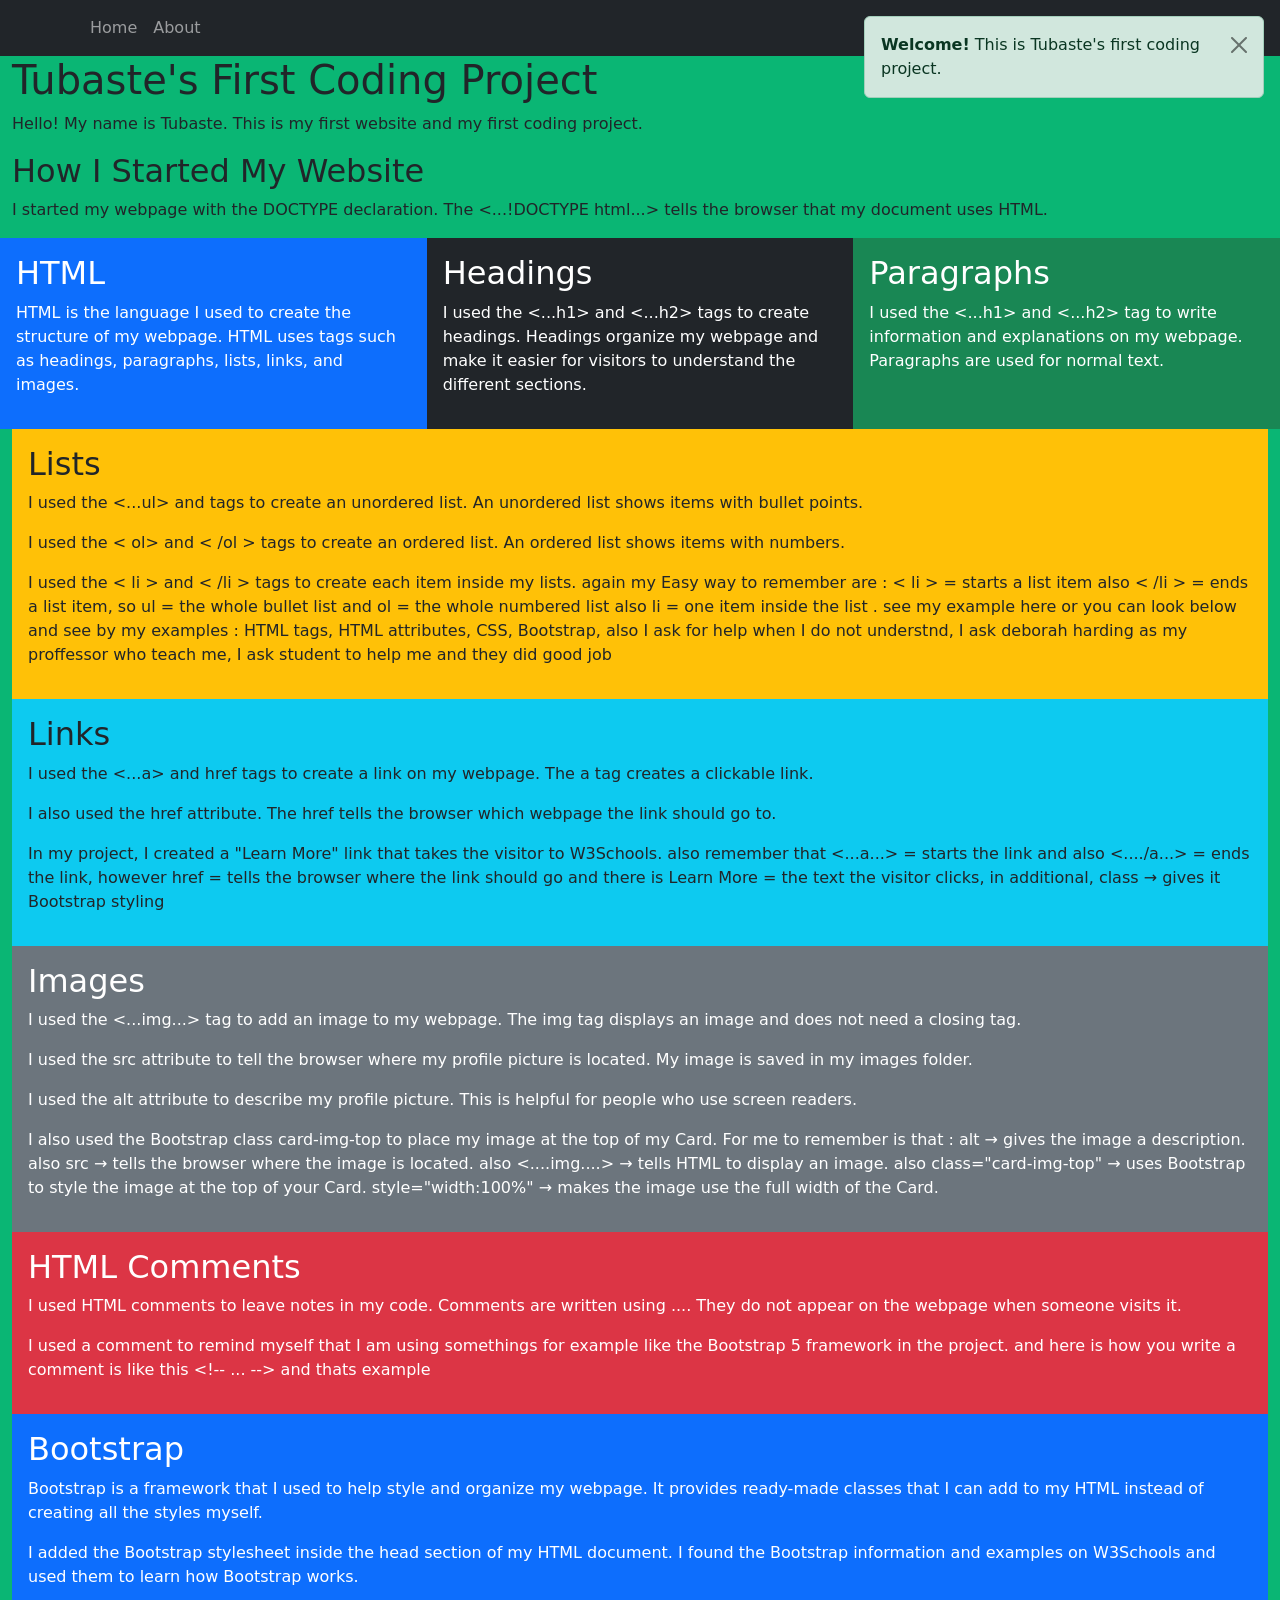
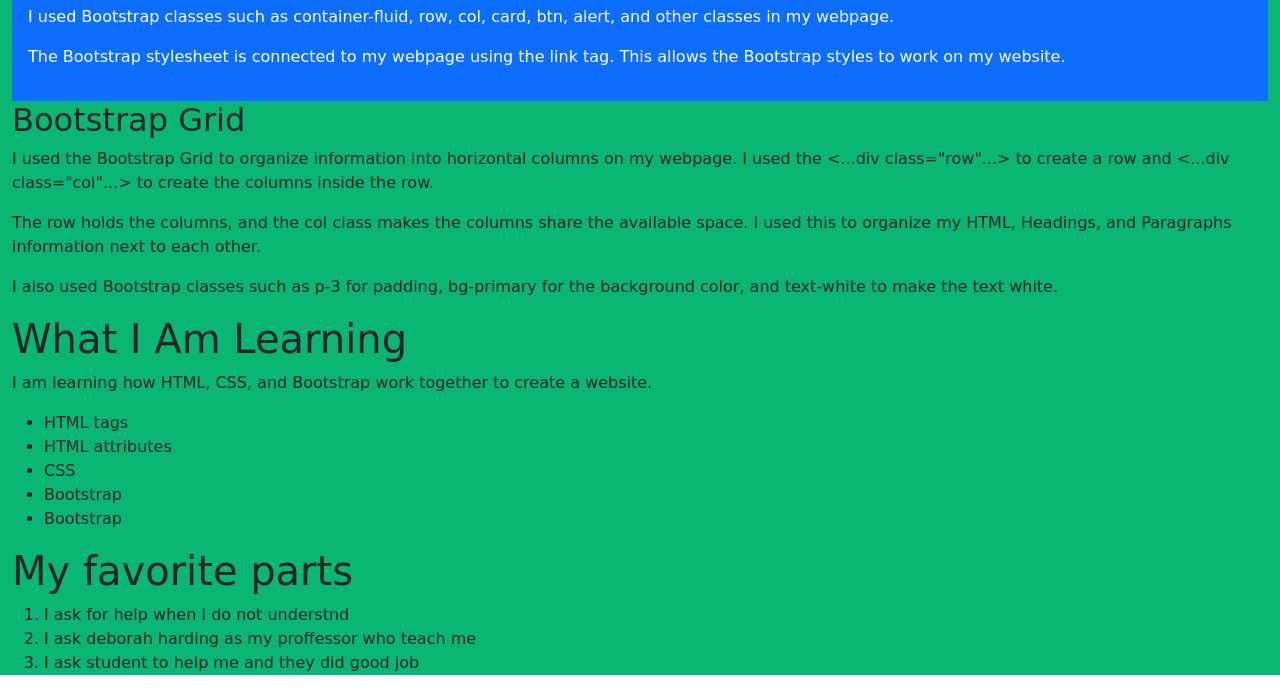
<file: index.html>
<!DOCTYPE html>
<html lang="en">
  <head>
    <title>Bootstrap Example</title>
    <meta charset="utf-8">
    <meta name="viewport" content="width=device-width, initial-scale=1">
    <!-- Using bootstrap 5 framework-->
    <link href="https://cdn.jsdelivr.net/npm/bootstrap@5.3.3/dist/css/bootstrap.min.css" rel="stylesheet">
    <script src="https://cdn.jsdelivr.net/npm/bootstrap@5.3.3/dist/js/bootstrap.bundle.min.js"></script>
  <script src="https://code.jquery.com/jquery-3.7.1.min.js"></script>
  </head>
  
<body> 
 <!-- Navbar gets added here -->
 <div id="nav-placeholder"></div>
 <!-- Here is where your div container(s) will go with your web page content-->

  <!-- in side body always div containers-->
  <div class="container-fluid" style="background-color: rgb(10, 182, 116);">

    <h1>Tubaste's First Coding Project</h1>
    <p>Hello! My name is Tubaste. This is my first website and my first coding project.</p>

    <h2>How I Started My Website</h2>

    <p> I started my webpage with the DOCTYPE declaration. The <...!DOCTYPE html...> tells the browser that my document uses HTML. </p> <div class="row"> <div class="col p-3 bg-primary text-white"> <h2>HTML</h2> <p> HTML is the language I used to create the structure of my webpage. HTML uses tags such as headings, paragraphs, lists, links, and images. </p> </div> <div class="col p-3 bg-dark text-white"> <h2>Headings</h2> <p> I used the <...h1></h1..> and <...h2></h2.,..>  tags to create headings. Headings organize my webpage and make it easier for visitors to understand the different sections. </p> </div> <div class="col p-3 bg-success text-white"> <h2>Paragraphs</h2> <p> I used the <...h1></h1..> and <...h2></h2.,..>  tag to write information and explanations on my webpage. Paragraphs are used for normal text. </p> </div> </div>

  <div class="col p-3 bg-warning"> <h2>Lists</h2> <p> I used the <...ul> and </ul...>tags to create an unordered list. An unordered list shows items with bullet points. </p> <p> I used the <   ol> and <  /ol  > tags to create an ordered list. An ordered list shows items with numbers. </p> <p> I used the < li  > and < /li   > tags to create each item inside my lists. again my Easy way to remember are : <  li  > = starts a list item also <  /li > = ends a list item, so ul = the whole bullet list and ol = the whole numbered list also li = one item inside the list . see my example here or you can look below and see by my examples : HTML tags,
    HTML attributes,
    CSS,
    Bootstrap, also I ask for help when I do not understnd,
    I ask deborah harding as my proffessor who teach me, 
    I ask student to help me and they did good job  </p> </div>

    <div class="col p-3 bg-info"> <h2>Links</h2> <p> I used the <...a> and href tags to create a link on my webpage. The a tag creates a clickable link. </p> <p> I also used the href attribute. The href tells the browser which webpage the link should go to. </p> <p> In my project, I created a "Learn More" link that takes the visitor to W3Schools. also remember that <...a...> = starts the link and also <..../a...> = ends the link, however href = tells the browser where the link should go and there is Learn More = the text the visitor clicks, in additional, class → gives it Bootstrap styling  </p> </div>

      <div class="col p-3 bg-secondary text-white"> <h2>Images</h2> <p> I used the <...img...> tag to add an image to my webpage. The img tag displays an image and does not need a closing tag. </p> <p> I used the src attribute to tell the browser where my profile picture is located. My image is saved in my images folder. </p> <p> I used the alt attribute to describe my profile picture. This is helpful for people who use screen readers. </p> <p> I also used the Bootstrap class card-img-top to place my image at the top of my Card. For me to remember is that : alt → gives the image a description. also src → tells the browser where the image is located. also <....img....> → tells HTML to display an image.  also class="card-img-top" → uses Bootstrap to style the image at the top of your Card.
        style="width:100%" → makes the image use the full width of the Card. </p> </div>
   
<div class="col p-3 bg-danger text-white"> <h2>HTML Comments</h2> <p> I used HTML comments to leave notes in my code. Comments are written using <!---...and ...-->.... They do not appear on the webpage when someone visits it. </p> <p> I used a comment to remind myself that I am using somethings for example like the Bootstrap 5 framework in the project.  and here is how you write a comment  is like this &lt;!-- ... --&gt; and thats example </p> </div>

<div class="col p-3 bg-primary text-white"> <h2>Bootstrap</h2> <p> Bootstrap is a framework that I used to help style and organize my webpage. It provides ready-made classes that I can add to my HTML instead of creating all the styles myself. </p> <p> I added the Bootstrap stylesheet inside the head section of my HTML document. I found the Bootstrap information and examples on W3Schools and used them to learn how Bootstrap works. </p> <p> I used Bootstrap classes such as container-fluid, row, col, card, btn, alert, and other classes in my webpage. </p> <p> The Bootstrap stylesheet is connected to my webpage using the link tag. This allows the Bootstrap styles to work on my website. </p> </div>


<h2>Bootstrap Grid</h2> <p> I used the Bootstrap Grid to organize information into horizontal columns on my webpage. I used the &lt;...div class="row"...&gt; to create a row and &lt;...div class="col"...&gt; to create the columns inside the row. </p> <p> The row holds the columns, and the col class makes the columns share the available space. I used this to organize my HTML, Headings, and Paragraphs information next to each other. </p> <p> I also used Bootstrap classes such as p-3 for padding, bg-primary for the background color, and text-white to make the text white. </p>

    <!-- Things I am learning -->
    <h1>What I Am Learning</h1>
    <p>I am learning how HTML, CSS, and Bootstrap work together to create a website.</p>

    <ul>
      <li>HTML tags</li>
      <li>HTML attributes</li>
      <li>CSS</li>
      <li>Bootstrap</li>
      <li>Bootstrap</li>
    </ul>  
    <h1>My favorite parts </h1>
    <ol>

      <li>I ask for help when I do not understnd </li>
      <li>I ask deborah  harding as my proffessor who teach me </li>
      <li>I ask student to help me and they did good job </li>
    </ol> 

  
    
  <div class="alert alert-success alert-dismissible fade show position-absolute top-0 end-0 m-3" style="width: 400px;">
    <button type="button" class="btn-close" data-bs-dismiss="alert"></button>
    <strong>Welcome!</strong> This is Tubaste's first coding project.
  </div>
  </div>
  <script>
    // Load only the #site-nav element
    $("#nav-placeholder").load("navbar.html #site-nav");
</script>
     <script src="https://cdn.jsdelivr.net/npm/bootstrap@5.3.3/dist/js/bootstrap.bundle.min.js">
</script>

<div> 
  <!--  I want to make a way  to  provide shortcuts also design for keyboard or speech only use , in additioanl making design with mobile and touch screen in mind-->
</body>
</html>
</file>
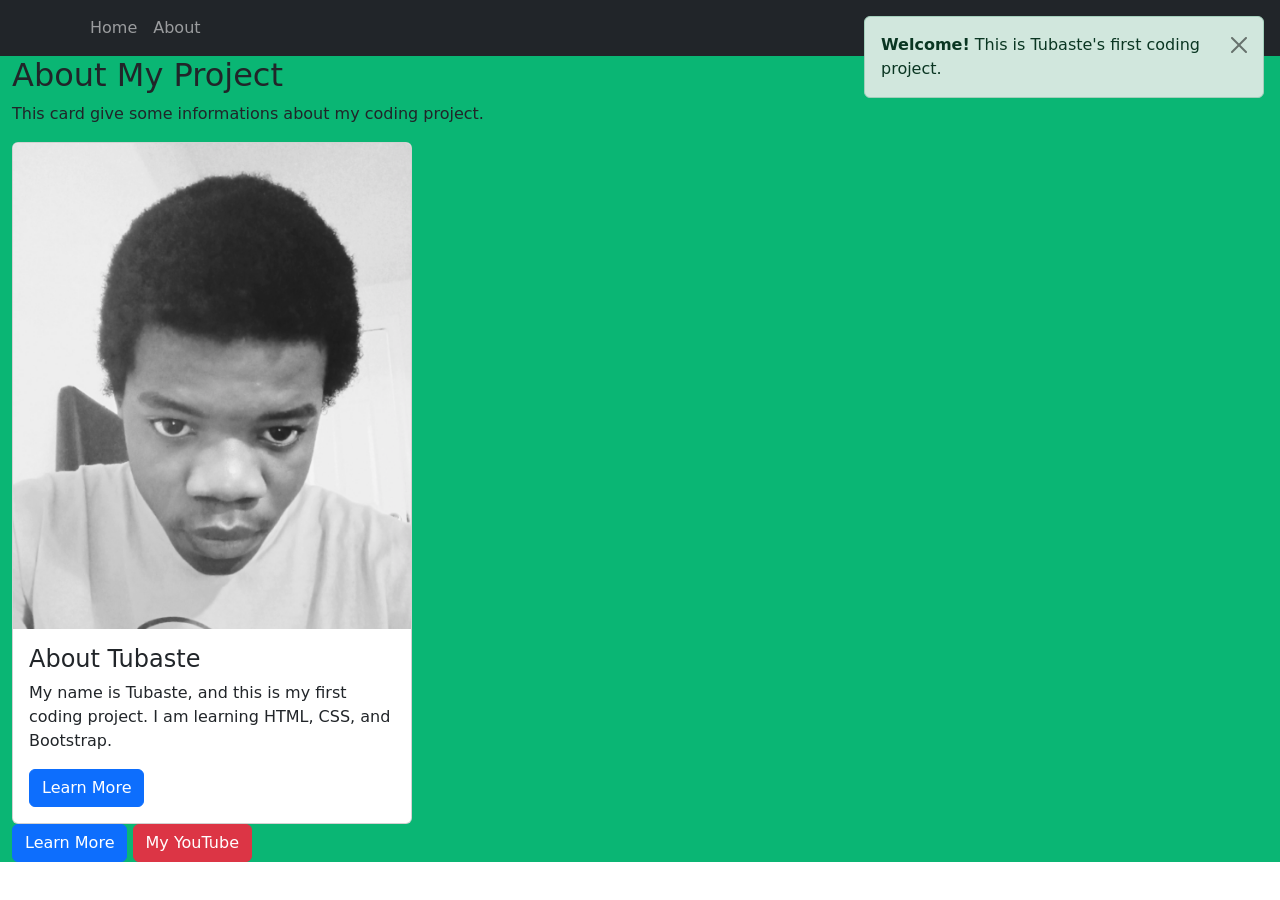
<file: about.html>
<!DOCTYPE html>
<html lang="en">
  <head>
    <title>Bootstrap Example</title>
    <meta charset="utf-8">
    <meta name="viewport" content="width=device-width, initial-scale=1">
    <!-- Using bootstrap 5 framework-->
    <link href="https://cdn.jsdelivr.net/npm/bootstrap@5.3.3/dist/css/bootstrap.min.css" rel="stylesheet">
    <script src="https://cdn.jsdelivr.net/npm/bootstrap@5.3.3/dist/js/bootstrap.bundle.min.js"></script>
  <script src="https://code.jquery.com/jquery-3.7.1.min.js"></script>
  </head>
  
<body> 
 <!-- Navbar gets added here -->
 <div id="nav-placeholder"></div>
 <!-- Here is where your div container(s) will go with your web page content-->

  <!-- in side body always div containers-->
  <div class="container-fluid" style="background-color: rgb(10, 182, 116);">

    

  
    <h2>About My Project </h2>
    <p>This card give some informations about my coding project.</p>

    <div class="card"style="width:400px">
      <img class="card-img-top" src="images /profile.png"alt="Profile picture of Tubaste" style="width:100%">

      <div class="card-body">
        <h4 class="card-title">About Tubaste</h4>
        <p class="card-text">
          My name is Tubaste, and this is my first coding project.
          I am learning HTML, CSS, and Bootstrap.
        </p>
        <a href="https://www.w3schools.com/" class="btn btn-primary stretched-link">
          Learn More
        </a>
      </div>
    </div>
    <a href="https://www.w3schools.com/" class="btn btn-primary" target="_blank"> Learn More </a> <a href="http://www.youtube.com/@TubasteYusuphu" class="btn btn-danger" target="_blank"> My YouTube </a>
  </div>
  <div class="alert alert-success alert-dismissible fade show position-absolute top-0 end-0 m-3" style="width: 400px;">
    <button type="button" class="btn-close" data-bs-dismiss="alert"></button>
    <strong>Welcome!</strong> This is Tubaste's first coding project.
  </div>
  </div>
  <script>
    // Load only the #site-nav element
    $("#nav-placeholder").load("navbar.html #site-nav");
</script>
     <script src="https://cdn.jsdelivr.net/npm/bootstrap@5.3.3/dist/js/bootstrap.bundle.min.js">
</script>

<div> 
  <!--  I want to make a way  to  provide shortcuts also design for keyboard or speech only use , in additioanl making design with mobile and touch screen in mind-->
</body>
</html>
</file>
